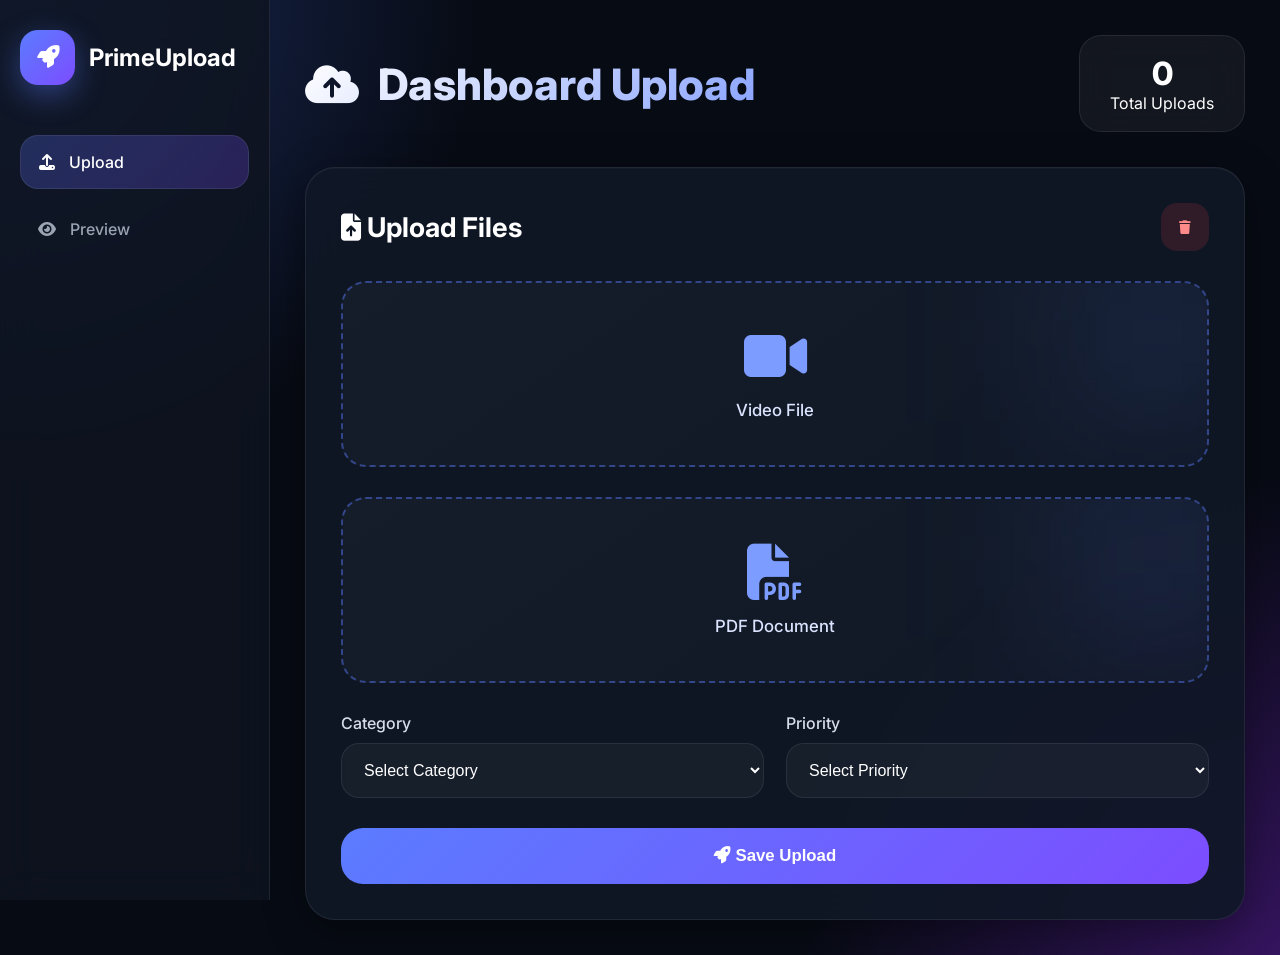
<file: index.html>
<!DOCTYPE html>
<html lang="en">
<head>
    <meta charset="UTF-8">
    <meta name="viewport" content="width=device-width, initial-scale=1.0">
    <title>Prime Upload Dashboard</title>
    <link href="https://fonts.googleapis.com/css2?family=Inter:wght@300;400;500;600;700&display=swap" rel="stylesheet">
    <link href="https://cdnjs.cloudflare.com/ajax/libs/font-awesome/6.4.0/css/all.min.css" rel="stylesheet">
    <link rel="stylesheet" href="style.css">
</head>
<body>
    <div class="app">
        <!-- Sidebar -->
        <div class="sidebar">
            <div class="logo">
                <i class="fas fa-rocket"></i>
                <span>PrimeUpload</span>
            </div>
            <nav class="nav">
                <a href="index.html" class="nav-item active">
                    <i class="fas fa-upload"></i>
                    <span>Upload</span>
                </a>
                <a href="details.html" class="nav-item">
                    <i class="fas fa-eye"></i>
                    <span>Preview</span>
                </a>
            </nav>
        </div>

        <!-- Main Content -->
        <div class="main-content">
            <header class="header">
                <h1 class="page-title">
                    <i class="fas fa-cloud-upload-alt"></i>
                    Dashboard Upload
                </h1>
                <div class="header-stats">
                    <div class="stat-card">
                        <span class="stat-number" id="uploadCount">0</span>
                        <span>Total Uploads</span>
                    </div>
                </div>
            </header>

            <div class="content">
                <div class="upload-card">
                    <div class="card-header">
                        <h2><i class="fas fa-file-upload"></i> Upload Files</h2>
                        <div class="card-actions">
                            <button class="btn-icon" onclick="clearForm()">
                                <i class="fas fa-trash"></i>
                            </button>
                        </div>
                    </div>
                    
                    <form id="uploadForm" class="upload-form">
                        <!-- Video Upload -->
                        <div class="file-upload-group">
                            <label class="file-label">
                                <i class="fas fa-video"></i>
                                <span>Video File</span>
                                <input type="file" name="video" accept="video/*" id="video">
                            </label>
                            <div id="videoPreview" class="preview-area hidden">
                                <video controls class="preview-video"></video>
                                <span class="preview-filename"></span>
                            </div>
                        </div>

                        <!-- PDF Upload -->
                        <div class="file-upload-group">
                            <label class="file-label">
                                <i class="fas fa-file-pdf"></i>
                                <span>PDF Document</span>
                                <input type="file" name="pdf" accept=".pdf" id="pdf">
                            </label>
                            <div id="pdfPreview" class="preview-area hidden">
                                <iframe class="preview-pdf"></iframe>
                                <span class="preview-filename"></span>
                            </div>
                        </div>

                        <!-- Form Fields -->
                        <div class="form-row">
                            <div class="form-group">
                                <label>Category</label>
                                <select id="category" name="category" required>
                                    <option value="">Select Category</option>
                                    <option value="Marketing">Marketing</option>
                                    <option value="Training">Training</option>
                                    <option value="Documentation">Documentation</option>
                                    <option value="Sales">Sales</option>
                                </select>
                            </div>
                            <div class="form-group">
                                <label>Priority</label>
                                <select id="priority" name="priority" required>
                                    <option value="">Select Priority</option>
                                    <option value="Low">🔵 Low</option>
                                    <option value="Medium">🟡 Medium</option>
                                    <option value="High">🟠 High</option>
                                    <option value="Urgent">🔴 Urgent</option>
                                </select>
                            </div>
                        </div>

                        <button type="submit" class="upload-btn">
                            <i class="fas fa-rocket"></i>
                            <span>Save Upload</span>
                            <div class="progress-bar hidden">
                                <div class="progress-fill"></div>
                            </div>
                        </button>
                    </form>
                </div>
            </div>
        </div>
    </div>

    <div id="toast" class="toast hidden"></div>
    <script src="script.js"></script>
</body>
</html>
</file>
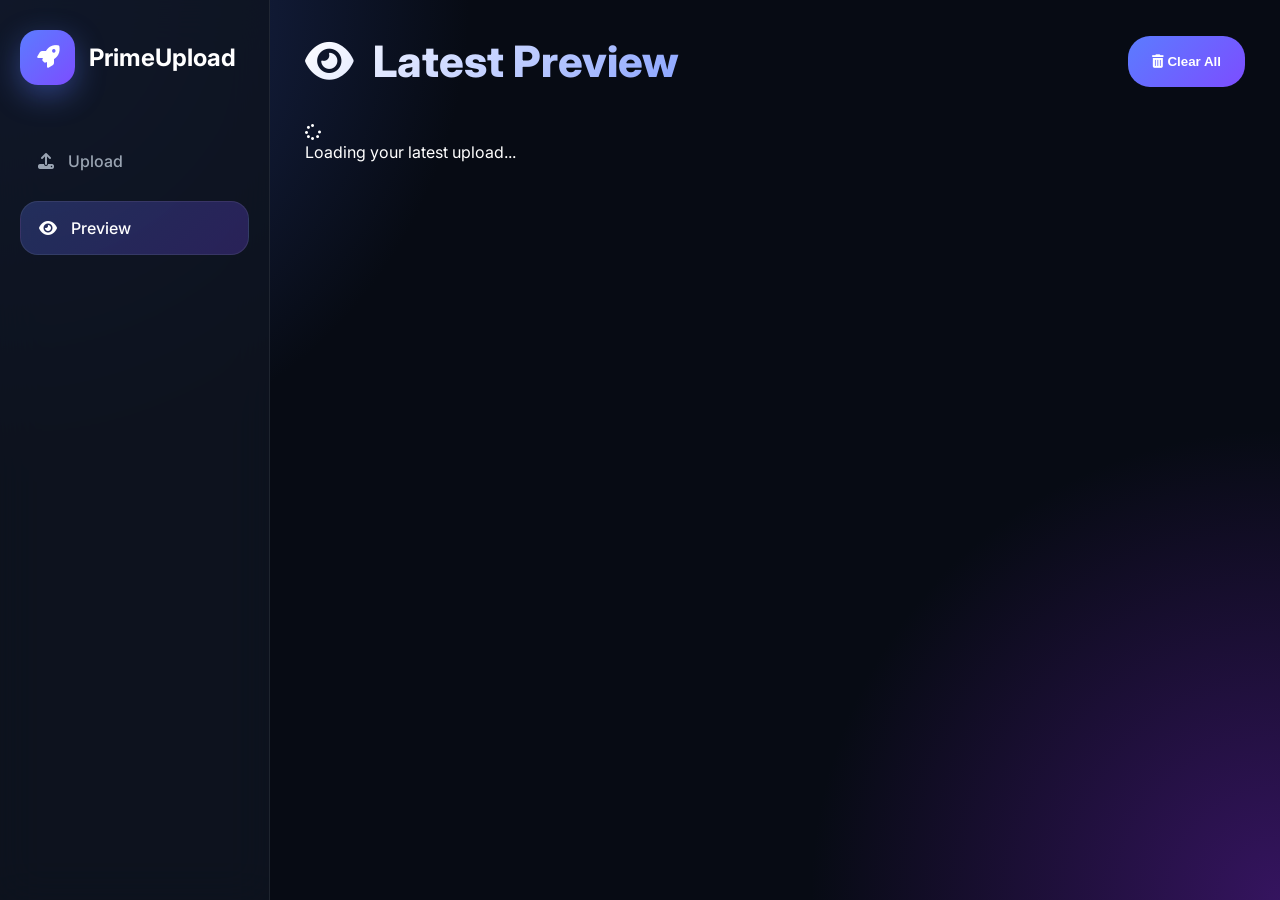
<file: details.html>
<!DOCTYPE html>
<html lang="en">
<head>
    <meta charset="UTF-8">
    <meta name="viewport" content="width=device-width, initial-scale=1.0">
    <title>Prime Preview</title>
    <link href="https://fonts.googleapis.com/css2?family=Inter:wght@300;400;500;600;700&display=swap" rel="stylesheet">
    <link href="https://cdnjs.cloudflare.com/ajax/libs/font-awesome/6.4.0/css/all.min.css" rel="stylesheet">
    <link rel="stylesheet" href="style.css">
</head>
<body>
    <div class="app">
        <!-- Sidebar -->
        <div class="sidebar">
            <div class="logo">
                <i class="fas fa-rocket"></i>
                <span>PrimeUpload</span>
            </div>
            <nav class="nav">
                <a href="index.html" class="nav-item">
                    <i class="fas fa-upload"></i>
                    <span>Upload</span>
                </a>
                <a href="details.html" class="nav-item active">
                    <i class="fas fa-eye"></i>
                    <span>Preview</span>
                </a>
            </nav>
        </div>

        <!-- Main Content -->
        <div class="main-content">
            <header class="header">
                <h1 class="page-title">
                    <i class="fas fa-eye"></i>
                    Latest Preview
                </h1>
                <button class="btn-primary" onclick="clearAllData()">
                    <i class="fas fa-trash-alt"></i> Clear All
                </button>
            </header>

            <div class="content">
                <div class="loading-screen" id="loadingScreen">
                    <div class="loading-spinner">
                        <i class="fas fa-spinner fa-spin"></i>
                        <p>Loading your latest upload...</p>
                    </div>
                </div>

                <div class="preview-grid hidden" id="previewGrid">
                    <!-- Dynamic content loaded by JS -->
                </div>

                <div class="empty-state hidden" id="emptyState">
                    <div class="empty-icon">
                        <i class="fas fa-cloud-upload-alt"></i>
                    </div>
                    <h3>No uploads yet</h3>
                    <p>Upload your first file to see preview here</p>
                    <a href="index.html" class="btn-primary">Start Upload</a>
                </div>
            </div>
        </div>
    </div>

    <div id="toast" class="toast hidden"></div>
    <script src="script.js"></script>
</body>
</html>
</file>
<file: style.css>
*{
    margin:0;
    padding:0;
    box-sizing:border-box;
}

:root{
    --bg:#070b14;
    --card:#101826;
    --card2:#131d2d;
    --primary:#5b7cff;
    --secondary:#7c4dff;
    --text:#ffffff;
    --muted:#9aa4b2;
    --border:rgba(255,255,255,0.08);
}

body{
    font-family:'Inter',sans-serif;
    background:
    radial-gradient(circle at top left,#1d2d5f 0%,transparent 30%),
    radial-gradient(circle at bottom right,#35145f 0%,transparent 30%),
    var(--bg);
    color:var(--text);
    overflow-x:hidden;
}

/* APP */

.app{
    display:flex;
    min-height:100vh;
}

/* SIDEBAR */

.sidebar{
    width:270px;
    background:rgba(15,20,32,0.85);
    backdrop-filter:blur(20px);
    border-right:1px solid var(--border);
    position:fixed;
    height:100vh;
    padding:30px 20px;
    z-index:100;
}

.logo{
    display:flex;
    align-items:center;
    gap:14px;
    font-size:1.5rem;
    font-weight:700;
    margin-bottom:50px;
    color:white;
}

.logo i{
    width:55px;
    height:55px;
    border-radius:18px;
    background:linear-gradient(135deg,var(--primary),var(--secondary));
    display:flex;
    align-items:center;
    justify-content:center;
    font-size:1.4rem;
    box-shadow:0 10px 30px rgba(91,124,255,.4);
}

.nav{
    display:flex;
    flex-direction:column;
    gap:14px;
}

.nav-item{
    display:flex;
    align-items:center;
    gap:14px;
    text-decoration:none;
    color:var(--muted);
    padding:16px 18px;
    border-radius:18px;
    transition:.3s;
    font-weight:500;
}

.nav-item:hover{
    background:rgba(255,255,255,0.05);
    color:white;
    transform:translateX(6px);
}

.nav-item.active{
    background:linear-gradient(135deg,
    rgba(91,124,255,.25),
    rgba(124,77,255,.25));
    color:white;
    border:1px solid rgba(255,255,255,0.08);
}

/* MAIN */

.main-content{
    margin-left:270px;
    width:100%;
    padding:35px;
}

.header{
    display:flex;
    justify-content:space-between;
    align-items:center;
    margin-bottom:35px;
    flex-wrap:wrap;
    gap:20px;
}

.page-title{
    font-size:2.7rem;
    font-weight:800;
    background:linear-gradient(135deg,#fff,#8ba5ff);
    -webkit-background-clip:text;
    -webkit-text-fill-color:transparent;
}

.page-title i{
    margin-right:10px;
}

/* STAT */

.stat-card{
    background:rgba(255,255,255,0.05);
    border:1px solid var(--border);
    backdrop-filter:blur(20px);
    padding:18px 30px;
    border-radius:22px;
    text-align:center;
}

.stat-number{
    display:block;
    font-size:2rem;
    font-weight:800;
    color:white;
}

/* CARD */

.upload-card,
.preview-card{
    background:rgba(16,24,38,0.9);
    border:1px solid var(--border);
    border-radius:30px;
    padding:35px;
    backdrop-filter:blur(25px);
    box-shadow:
    0 10px 40px rgba(0,0,0,0.4),
    inset 0 1px 0 rgba(255,255,255,0.03);
}

.card-header{
    display:flex;
    justify-content:space-between;
    align-items:center;
    margin-bottom:30px;
}

.card-header h2{
    font-size:1.7rem;
}

/* FILE BOX */

.file-upload-group{
    margin-bottom:30px;
}

.file-label{
    position:relative;
    display:block;
    padding:45px 20px;
    border-radius:25px;
    border:2px dashed rgba(91,124,255,.45);
    background:
    linear-gradient(145deg,
    rgba(255,255,255,0.03),
    rgba(255,255,255,0.01));
    text-align:center;
    cursor:pointer;
    overflow:hidden;
    transition:.35s;
}

.file-label::before{
    content:'';
    position:absolute;
    width:180px;
    height:180px;
    background:rgba(91,124,255,0.15);
    filter:blur(80px);
    top:-40px;
    right:-40px;
}

.file-label:hover{
    transform:translateY(-6px);
    border-color:#7c4dff;
    box-shadow:0 20px 50px rgba(91,124,255,.18);
}

.file-label i{
    font-size:3.5rem;
    margin-bottom:16px;
    color:#7c9dff;
}

.file-label span{
    display:block;
    font-size:1.05rem;
    color:#dbe4ff;
    font-weight:500;
}

.file-label input{
    position:absolute;
    inset:0;
    opacity:0;
    cursor:pointer;
}

.file-label.has-file{
    border-style:solid;
    border-color:#22c55e;
    background:rgba(34,197,94,.08);
}

/* PREVIEW */

.preview-area{
    margin-top:16px;
    background:rgba(255,255,255,0.04);
    border-radius:20px;
    padding:20px;
    border:1px solid var(--border);
}

.preview-video,
.preview-pdf{
    width:100%;
    height:240px;
    border:none;
    border-radius:16px;
}

.preview-filename{
    display:block;
    margin-top:12px;
    color:var(--muted);
    word-break:break-all;
}

/* FORM */

.form-row{
    display:grid;
    grid-template-columns:1fr 1fr;
    gap:22px;
    margin-bottom:30px;
}

.form-group label{
    display:block;
    margin-bottom:10px;
    color:#d7deea;
    font-weight:500;
}

.form-group select{
    width:100%;
    padding:17px 18px;
    border-radius:18px;
    border:1px solid rgba(255,255,255,0.08);
    background:rgba(255,255,255,0.04);
    color:white;
    font-size:1rem;
    transition:.3s;
}

.form-group select:focus{
    outline:none;
    border-color:var(--primary);
    box-shadow:0 0 0 4px rgba(91,124,255,.15);
}

.form-group option{
    background:#111827;
}

/* BUTTON */

.upload-btn,
.btn-primary{
    border:none;
    background:linear-gradient(135deg,var(--primary),var(--secondary));
    color:white;
    font-weight:700;
    border-radius:22px;
    padding:18px 24px;
    cursor:pointer;
    transition:.35s;
    position:relative;
    overflow:hidden;
}

.upload-btn{
    width:100%;
    font-size:1.05rem;
}

.upload-btn:hover,
.btn-primary:hover{
    transform:translateY(-4px);
    box-shadow:0 20px 45px rgba(91,124,255,.35);
}

/* PROGRESS */

.progress-bar{
    position:absolute;
    left:0;
    bottom:0;
    width:100%;
    height:4px;
    background:rgba(255,255,255,0.1);
}

.progress-fill{
    height:100%;
    width:0%;
    background:#22c55e;
}

/* PREVIEW PAGE */

.preview-grid{
    display:grid;
    gap:25px;
}

.media-preview{
    height:380px;
    overflow:hidden;
    border-radius:25px;
    margin-bottom:20px;
    border:1px solid var(--border);
}

.media-preview video,
.media-preview iframe{
    width:100%;
    height:100%;
    border:none;
}

.meta-tags{
    display:flex;
    gap:10px;
    flex-wrap:wrap;
}

.tag{
    background:rgba(91,124,255,.14);
    color:#b9c7ff;
    padding:8px 14px;
    border-radius:999px;
    font-size:.85rem;
}

/* TOAST */

.toast{
    position:fixed;
    top:20px;
    right:20px;
    padding:16px 24px;
    border-radius:16px;
    color:white;
    font-weight:600;
    z-index:1000;
    transform:translateX(400px);
    transition:.4s;
    backdrop-filter:blur(20px);
}

.toast.show{
    transform:translateX(0);
}

.toast.success{
    background:#16a34a;
}

.toast.error{
    background:#dc2626;
}

/* EMPTY */

.empty-state{
    text-align:center;
    padding:80px 20px;
}

.empty-icon i{
    font-size:5rem;
    color:rgba(255,255,255,0.2);
    margin-bottom:20px;
}

/* BUTTON ICON */

.btn-icon{
    width:48px;
    height:48px;
    border-radius:16px;
    border:none;
    background:rgba(239,68,68,.15);
    color:#ff8a8a;
    cursor:pointer;
    transition:.3s;
}

.btn-icon:hover{
    transform:scale(1.08);
}

/* HIDDEN */

.hidden{
    display:none;
}

/* MOBILE */

@media(max-width:1024px){

    .sidebar{
        width:100%;
        height:auto;
        position:relative;
        border-right:none;
        border-bottom:1px solid var(--border);
    }

    .main-content{
        margin-left:0;
    }

    .app{
        flex-direction:column;
    }

}

@media(max-width:768px){

    .main-content{
        padding:18px;
    }

    .page-title{
        font-size:2rem;
    }

    .upload-card,
    .preview-card{
        padding:22px;
        border-radius:24px;
    }

    .form-row{
        grid-template-columns:1fr;
    }

    .media-preview{
        height:250px;
    }

    .header{
        flex-direction:column;
        align-items:flex-start;
    }

}
</file>
